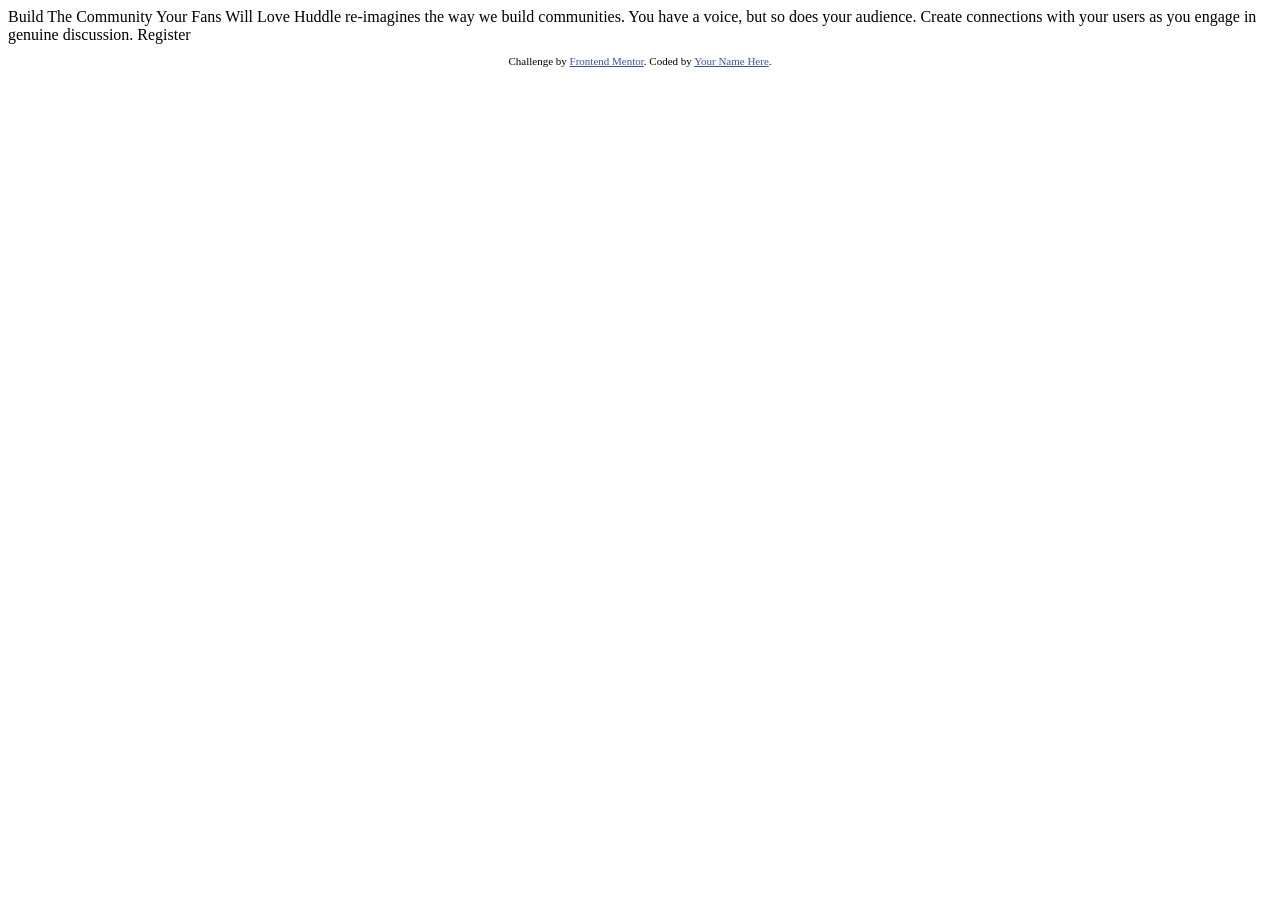
<file: huddle-landing-page-with-single-introductory-section-master/index.html>
<!DOCTYPE html>
<html lang="en">
<head>
  <meta charset="UTF-8">
  <meta name="viewport" content="width=device-width, initial-scale=1.0"> <!-- displays site properly based on user's device -->

  <link rel="icon" type="image/png" sizes="32x32" href="./images/favicon-32x32.png">
  
  <title>Frontend Mentor | Huddle landing page with single introductory section</title>

  <!-- Feel free to remove these styles or customise in your own stylesheet 👍 -->
  <style>
    .attribution { font-size: 11px; text-align: center; }
    .attribution a { color: hsl(228, 45%, 44%); }
  </style>
</head>
<body>

  Build The Community Your Fans Will Love

  Huddle re-imagines the way we build communities. You have a voice, but so does your audience. 
  Create connections with your users as you engage in genuine discussion. 

  Register

  <footer>
    <p class="attribution">
      Challenge by <a href="https://www.frontendmentor.io?ref=challenge" target="_blank">Frontend Mentor</a>. 
      Coded by <a href="#">Your Name Here</a>.
    </p>
  </footer>
</body>
</html>
</file>
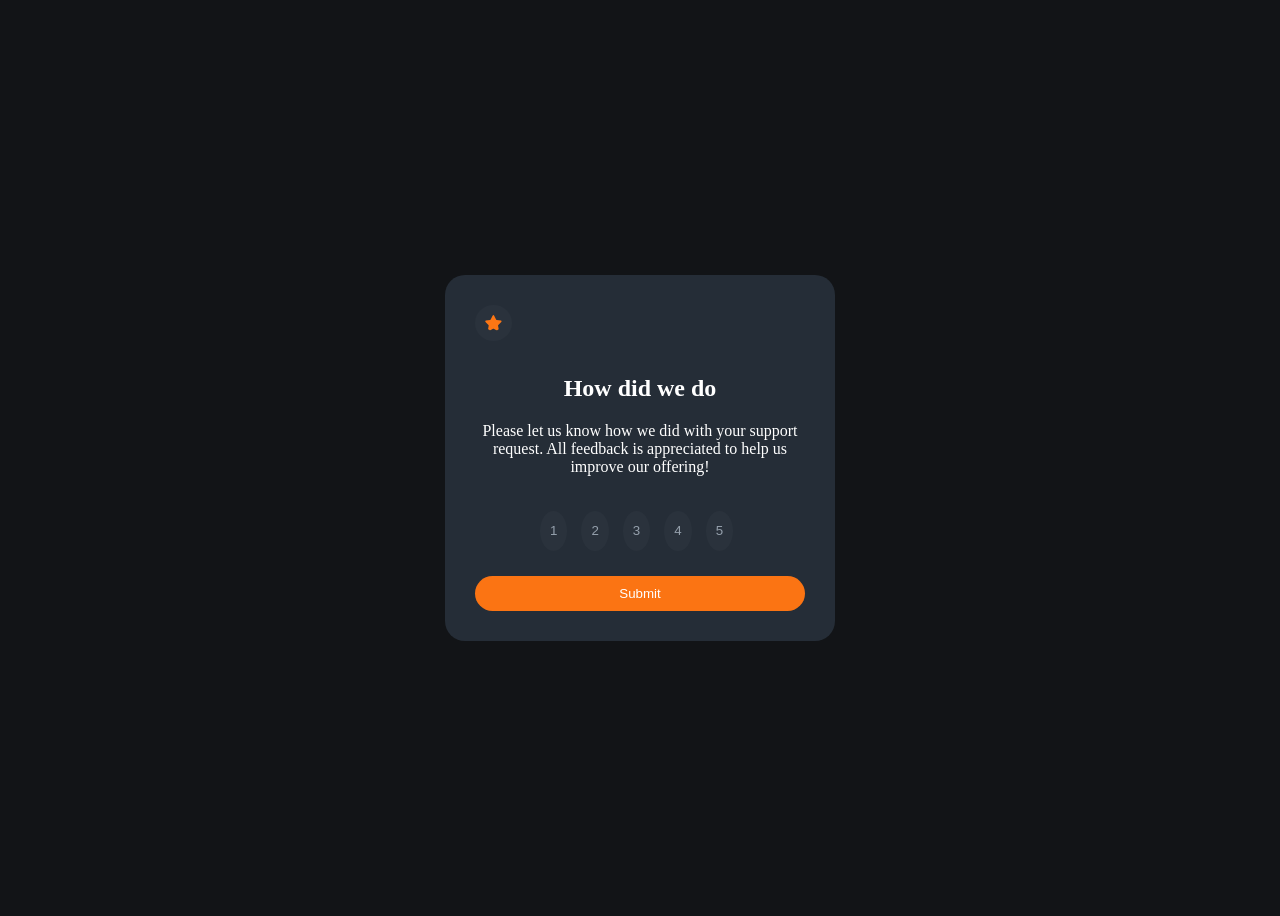
<file: interactive_rating_component/index.html>
<!DOCTYPE html>
<html lang="en">
<head>
  <meta charset="UTF-8">
  <meta name="viewport" content="width=device-width, initial-scale=1.0"> <!-- displays site properly based on user's device -->

  <link rel="icon" type="image/png" sizes="32x32" href="./images/favicon-32x32.png">
  <link rel="stylesheet" href="app.css">

  <title>Interactive rating component</title>


</head>
<body>
  <div class="container">
    <div class="card">
      <div class="card-container">
        <div class="card-header">
          <img src="./images/icon-star.svg" alt="icon-star">
        </div>
        <div class="card-body">
          <h2> How did we do </h2>
          <p> Please let us know how we did with your support request. All feedback is appreciated
            to help us improve our offering!</p>
        </div>
        <div class="btn-container">
          <button>1</button>
          <button>2</button>
          <button>3</button>
          <button>4</button>
          <button>5</button>
        </div>
        <button class="submit">Submit</button>
      </div>
    </div>
    <div class="card card-2 hide">
      <div class="card-container">

          <img src="./images/illustration-thank-you.svg" alt="icon-star">
        </div>
        <div class="card-body">
          <p> You selected <span>0</span> of 5 </p>
          <h2>Thank you!</h2>
          <p> We appreciate you for taking the time to give a rating. If you ever need more support,
            don’t hesitate to get in touch!</p>
        </div>
      </div>
    </div>
  </div>

    <script type="text/javascript" src="script.js"></script>

</body>
</html>
</file>
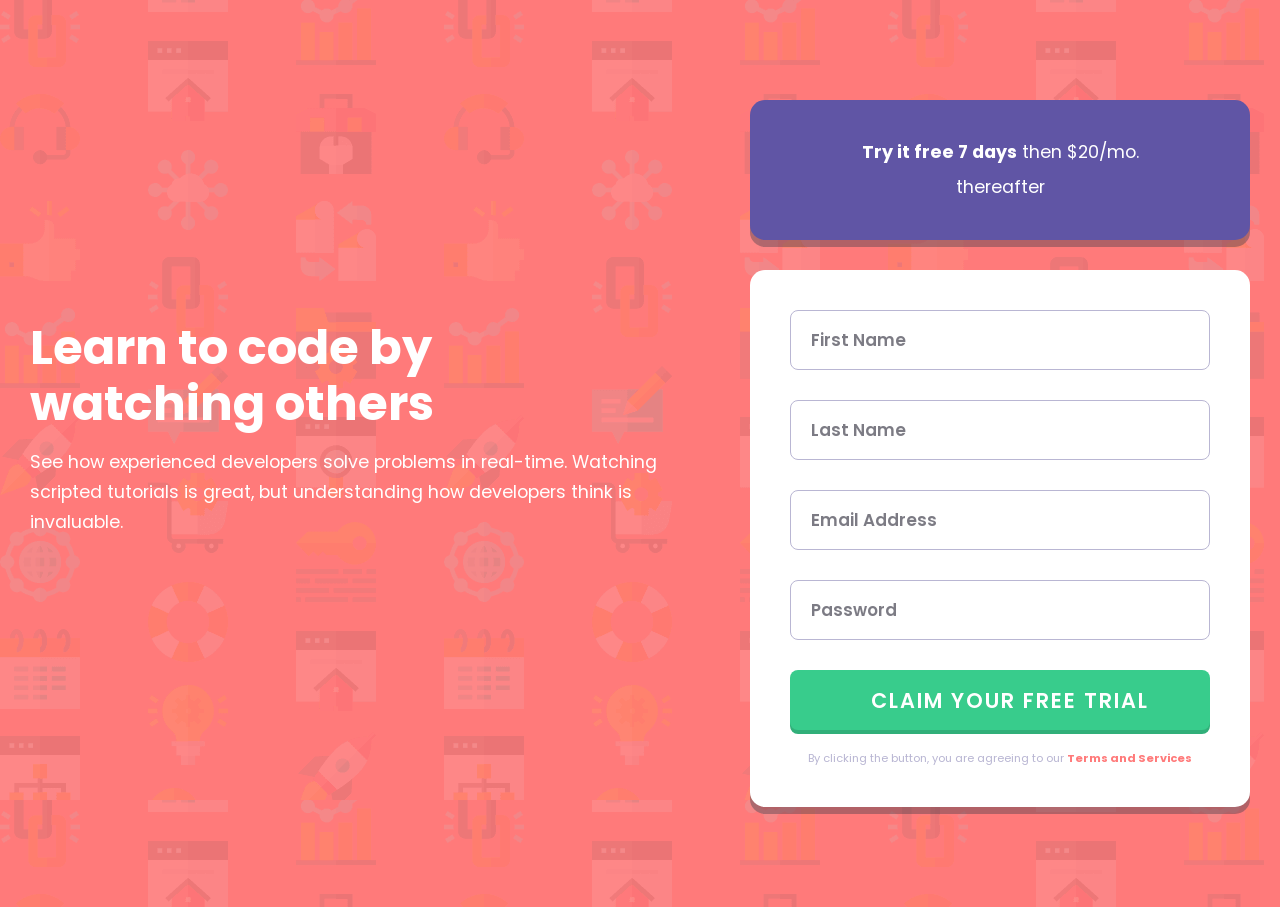
<file: intro-component-with-signup-form-master/index.html>
<!DOCTYPE html>
<html lang="en">
<head>
  <meta charset="UTF-8">
  <!-- displays site properly based on user's device -->
  <meta name="viewport" content="width=device-width, initial-scale=1.0">
  <link rel="icon" type="image/png" sizes="32x32" href="./images/favicon-32x32.png">
  <link rel="stylesheet" type="text/css" href="styles.css">
  <title>Sign up form</title>

  <!-- Feel free to remove these styles or customise in your own stylesheet 👍 -->
  <style>
    .attribution { font-size: 11px; text-align: center; }
    .attribution a { color: hsl(228, 45%, 44%); }
  </style>
</head>
<body>
  <section id="intro">
    <div class="container">
      <div class="left">
        <h1>Learn to code by <br> watching others</h1>
        <p>See how experienced developers solve problems in real-time. Watching scripted tutorials is great,
        but understanding how developers think is invaluable.</p>
      </div>
      <div class="right">
        <div class="top-box">
          <p><span>Try it free 7 days</span> then $20/mo. thereafter</p>
        </div>
        <div class="form-container">
          <form action="#">
            <div class="field-group">
              <label for="firstName">First Name</label>
              <input type="text" id="firstname" name="firstname" placeholder="First Name">
              <img src="./images/icon-error.svg" class="error-icon" alt="error img">
              <p class="error-text">First Name cannot be empty</p>
            </div>
            <div class="field-group">
              <label for="lastName">Last Name</label>
              <input type="text" id="lastname" name="lastname" placeholder="Last Name">
              <img src="./images/icon-error.svg" class="error-icon" alt="error img">
              <p class="error-text">Last Name cannot be empty</p>
            </div>
            <div class="field-group">
              <label for="email">Email</label>
              <input type="email" id="email" name="email" placeholder="Email Address">
              <img src="./images/icon-error.svg" class="error-icon" alt="error img">
              <p class="error-text">Looks like this is not an email</p>
            </div>
            <div class="field-group">
              <label for="password">Password</label>
              <input type="password" id="pssword" name="password" placeholder="Password">
              <img src="./images/icon-error.svg" class="error-icon" alt="error img">
              <p class="error-text">Password cannot be empty</p>
            </div>
            <button type="submit">Claim your free trial</button>
            <p class="form-footer">By clicking the button, you are agreeing to our <span>Terms and Services</span></p>
          </form>
        </div>
      </div>
    </div>
  </section>

  <footer>
  </footer>
  <script src="main.js"></script>
</body>
</html>
</file>
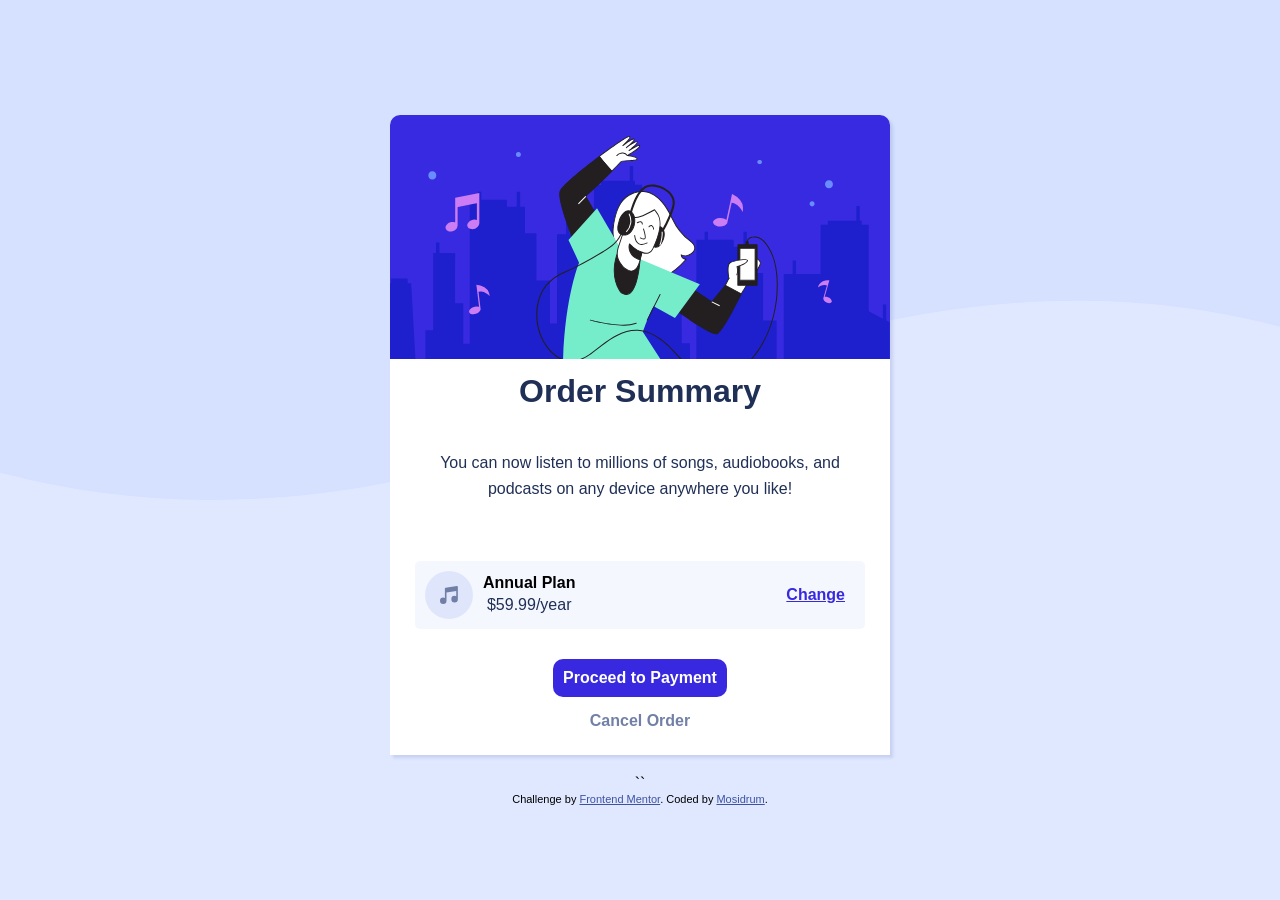
<file: order-summary-component-main/index.html>
<!DOCTYPE html>
<html lang="en">
<head>
  <meta charset="UTF-8">
  <!-- displays site properly based on user's device -->
  <meta name="viewport" content="width=device-width, initial-scale=1.0">
  <link rel="icon" type="image/png" sizes="32x32" href="./images/favicon-32x32.png">
  <link rel="stylesheet" href="styles.css">
  <title>Frontend Mentor | Order summary card</title>
</head>
<body>
  <div class="bg_image"></div>
  <div class="container">
    <img src="./images/illustration-hero.svg" alt="" class="hero">
    <h1>Order Summary</h1>
      <p class="desc">You can now listen to millions of songs, audiobooks, and podcasts on any
        device anywhere you like!
      </p>

    <div class="pricing">
      <article class="article">
      <img src="./images/icon-music.svg" alt="">
        <div>
        <h4>Annual Plan</h4>
        <p>$59.99/year</p>
        </div>
      </article>
      <button class="btn btn-change">Change</button>
    </div>

    <div class="buttons">
     <button class="btn btn-pay">Proceed to Payment</button>
     <button class="btn btn-order">Cancel Order</button>
    </div>
  </div>``

  <div class="attribution">
    Challenge by <a href="https://www.frontendmentor.io?ref=challenge" target="_blank">Frontend Mentor</a>.
    Coded by <a href="github.com/mosidrum">Mosidrum</a>.
  </div>
</body>
</html>
</file>
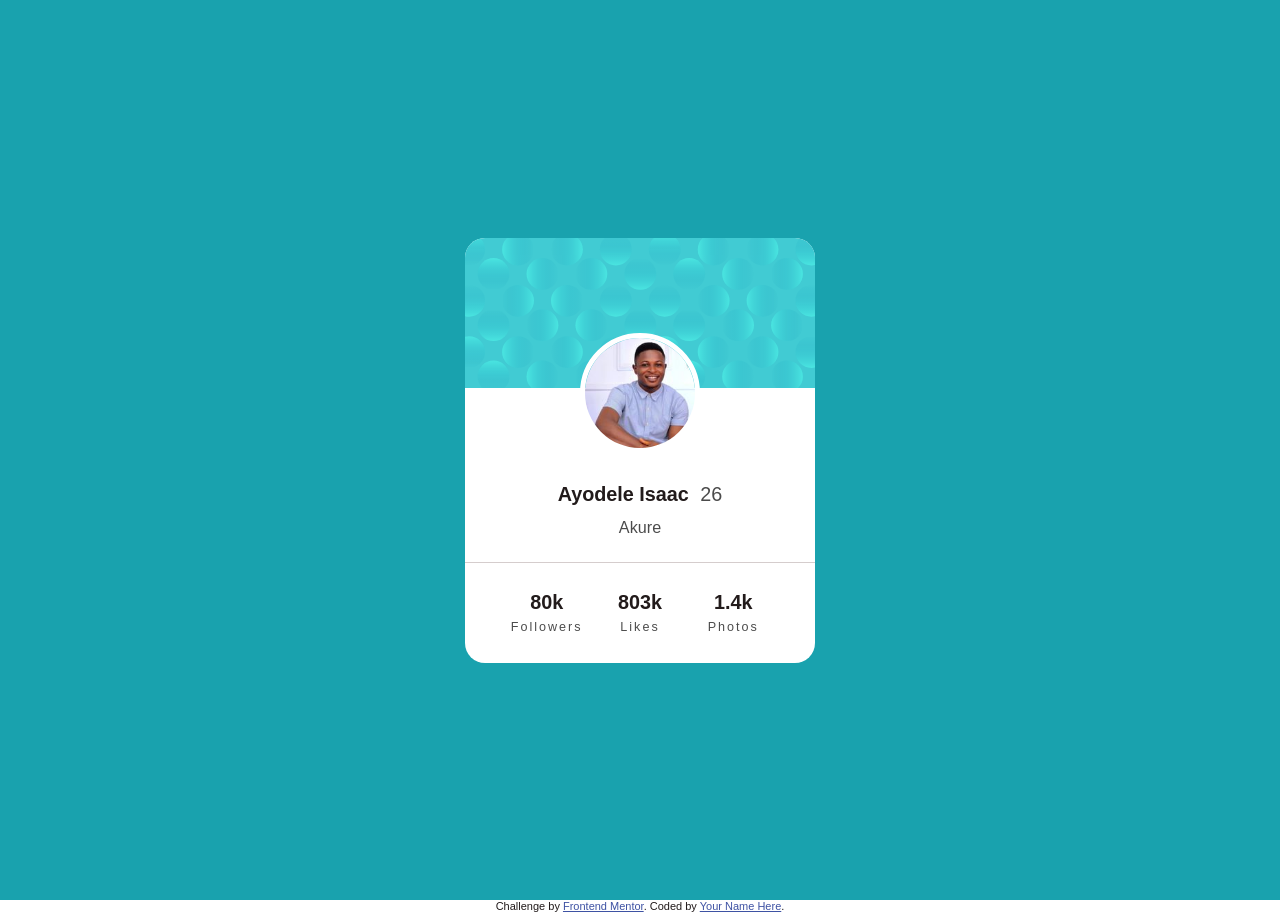
<file: profile-card-component-main/index.html>
<!DOCTYPE html>
<html lang="en">
<head>
  <meta charset="UTF-8">
  <meta name="viewport" content="width=device-width, initial-scale=1.0"> <!-- displays site properly based on user's device -->
  <link rel="icon" type="image/png" sizes="32x32" href="./images/profile.png">
  <link rel="stylesheet" href="styles.css">
  <title>Profile card component</title>

  <!-- Feel free to remove these styles or customise in your own stylesheet 👍 -->
  <style>
    .attribution { font-size: 11px; text-align: center; }
    .attribution a { color: hsl(228, 45%, 44%); }
  </style>
</head>
<body>
    <section class="main">
      <div class="card">
        <div class="card-header"></div>
        <div class="card-body">
            <div class="img-holder">
              <img src="images/image-isaac.jpg" alt="">
            </div>
            <h2 class="name-age">
              Ayodele Isaac
              <span class="age">26</span>
            </h2>
            <h3 class="city">Akure</h3>
        </div>
            <div class="card-footer">
              <div class="item">
                <h4 class="value">80k</h4>
                <h5 class="meta">Followers</h5>
              </div>
              <div class="item">
                <h4 class="value">803k</h4>
                <h5 class="meta">Likes</h5>
              </div>
              <div class="item">
                <h4 class="value">1.4k</h4>
                <h5 class="meta">Photos</h5>
              </div>
            </div>
      </div>
    </section>
  <div class="attribution"></div>
  <div class="attribution">
    Challenge by <a href="https://www.frontendmentor.io?ref=challenge" target="_blank">Frontend Mentor</a>.
    Coded by <a href="#">Your Name Here</a>.
  </div>
</body>
</html>
</file>
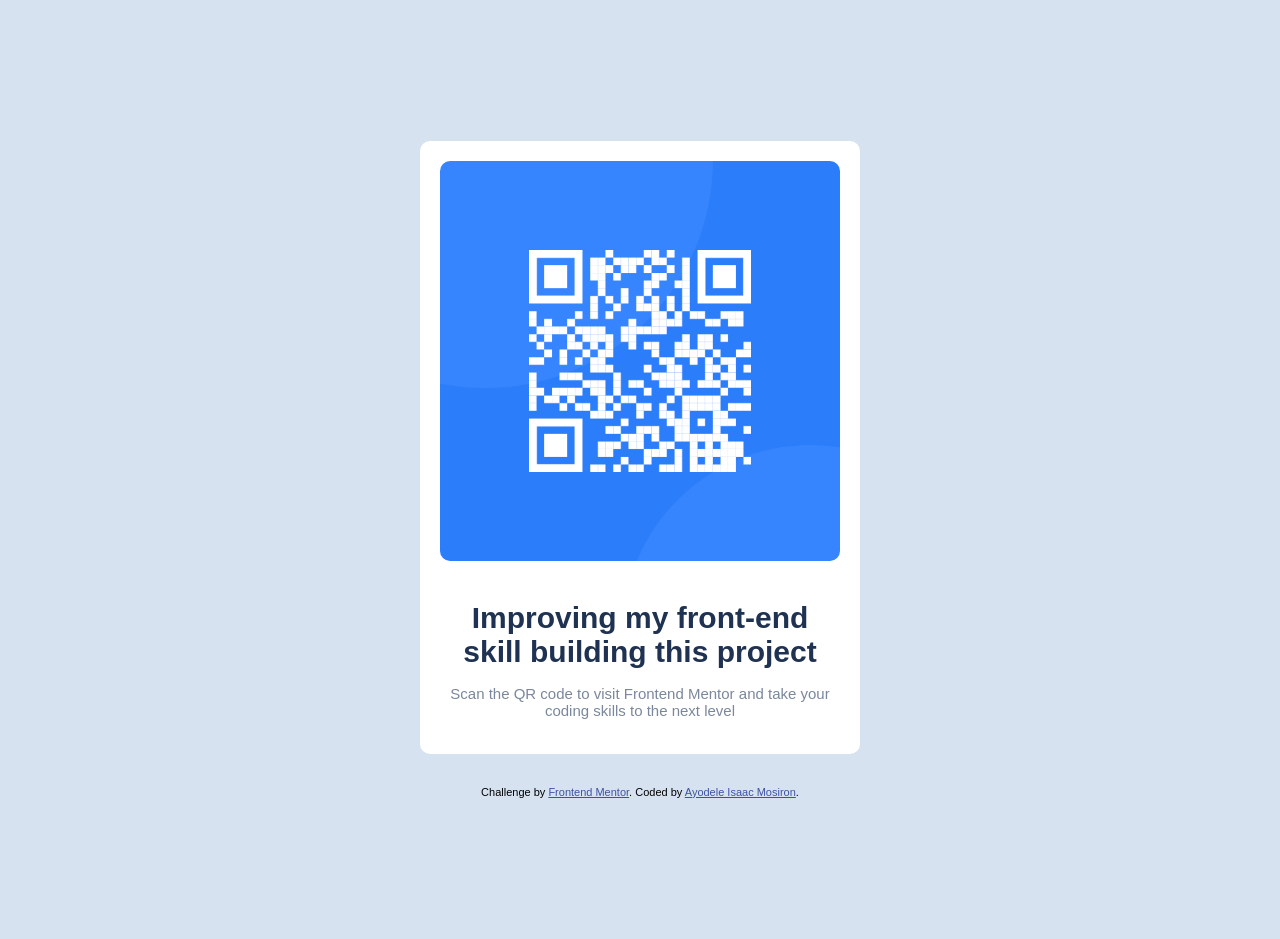
<file: qr_code_component/index.html>
<!DOCTYPE html>
<html lang="en">
<head>
  <meta charset="UTF-8">
  <meta name="viewport" content="width=device-width, initial-scale=1.0"> <!-- displays site properly based on user's device -->

  <link rel="icon" type="image/png" sizes="32x32" href="./images/favicon-32x32.png">
  <link rel="stylesheet" href="styles.css">

  <title>Frontend Mentor | QR code component</title>

</head>
<body>
<div class="container">
  <img src="./images/image-qr-code.png" alt="">
  <h1>Improving my front-end skill building this project</h1>
  <p>
    Scan the QR code to visit Frontend Mentor and take your coding skills to the next level
  </p>

</div>

  <div class="attribution">
    Challenge by <a href="https://www.frontendmentor.io?ref=challenge" target="_blank">Frontend Mentor</a>.
    Coded by <a href="https://github.com/mosidrum">Ayodele Isaac Mosiron</a>.
  </div>
</body>
</html>
</file>
<file: interactive_rating_component/app.css>
body {
    background-color: hsl(216, 12%, 8%);
    font-size: 16px;
    color: #fff;
    font-family: cursive;
}

.container {
    display: flex;
    justify-content: center;
    align-items: center;
    min-height: 100vh;
}

.card{
    background-color: hsl(213, 19%, 18%);
    width: 350px;
    padding: 20px;
    border-radius: 20px;
}
.btn-container button {
    padding: 15px;
    height: 40px;
    background: hsl(212, 17%, 20%);
    border: none;
    outline: none;
    border-radius: 50%;
    margin: 5px;
    color: hsl(212, 12%, 63%);
}
/* over stage*/
.btn-container button:hover {
    background-color:hsl(212, 12%, 63%);
    color:#fff
}
/*active stage*/
.btn-container button:active {
    background-color: hsl(25, 97%, 53%);
    color:#fff
}
.btn-container {
    margin-bottom: 20px;
    padding-left:60px ;
}
.card-container {
    padding: 10px;
}
.card-container button {
    padding: 10px;
}
.submit {
    width: 100%;
    padding: 30px, 20px;
    border: none;
    outline: none;
    background: hsl(25, 97%, 53%);
    color: white;
    border-radius: 20px;
}
.submit:hover {
    background: #fff;
    color: hsl(25, 97%, 53%);
}
.card-header img {
    background: hsl(212, 17%, 20%);
    border-radius: 50%;
    padding: 10px;
}
.card-body {
    margin-top: 30px;
    margin-bottom: 30px;
}
.card-body h2 {
    text-align: center;
    align-content: justify;
}
.card-body p {
    text-align: center;
    align-content: justify;
}
.hide {
    display: none;
}
.card-2 {
    text-align: center;
}
.attribution {
    text-align: center;
    color: white;
}
</file>
<file: intro-component-with-signup-form-master/styles.css>
@import url('https://fonts.googleapis.com/css2?family=Outfit:wght@400;700&family=Poppins:wght@400;500;600;700&family=Red+Hat+Display:wght@500;700;900&display=swap');
*{
	padding: 0;
	margin: 0;
	box-sizing: border-box;
}
.error-text,
.error-icon{
	display: none;
}
.field-group.error .error-text,
.field-group.error .error-icon{
	display: block;
}
.field-group.error input{
	border: 2px solid hsl(0, 100%, 74%);
}
html{
	font-size: 16px;
	font-family: 'poppins', sans-serif;
}
#intro{
	min-height: 100vh;
	width: 100%;
	display: flex;
	align-items: center;
	justify-content: center;
	background-image: url(./images/bg-intro-mobile.png);
	background-color: hsl(0, 100%, 74%);
	padding: 100px 0;
}
.container{
	display: flex;
	align-items: center;
	justify-content: center;
	flex-direction: column; /*for mobile designs*/
	text-align: center;
	padding: 0 30px;
	max-width: 1300px;
	margin: 0 auto;
}
.left{
	flex: 1;
	margin-bottom: 50px;
}
.left h1{
	color: white;
	font-size: 2.5rem;
	line-height: 3rem;
	margin-bottom: 15px;
}
.left p{
	color: white;
	font-size: 1.1rem;
	line-height: 1.9rem;
}
.right{
	flex: 1;
}
.right .top-box{
	background-color: hsl(248, 32%, 49%);
	color:white;
	padding: 15px 90px;
	border-radius: 15px;
	border: 15px;
	box-shadow: 0 7px hsla(249, 10%, 26%, 0.404);
	margin-bottom: 30px;
}
.right .top-box p{
	font-size: 1.3rem;
	line-height: 2.2rem;
}
.right .top-box p span{
	font-weight: 700;
}
.right .form-container{
	background-color: white;
	padding: 30px;
	border-radius: 15px;
	box-shadow: 0 7px hsla(249, 10%, 26%, 0.404);
}
.field-group{
	position: relative;
	margin-bottom: 25px;
}
.right label{
	display: none;
}
.right input:focus{
	border: 1.5px solid hsl(249, 10%, 26%);
}
.right input::placeholder{
	color: hsl(249, 10%, 26%, 0.678);
	font-size: 1.1rem;
	font-weight: 600;
	font-family: 'poppins';
}
.right input,
.right button[type = submit]{ /*even without putting "type = submit", it will work*/
	width: 100%;
	height: 60px;
	margin-bottom: 5px;
	border-radius: 8px;
	border: 1.3px solid hsl(246, 25%, 77%);
	padding-left: 20px;
	outline: none;
	color: hsl(249, 10%, 26%);
	font-family: 'poppins';
	font-size: 1.1rem;
	font-weight: 600;
}
.right button[type = submit]{
	border: none;
	background-color: hsl(154, 59%, 51%);
	color: white;
	box-shadow: 0px 4px hsl(154, 56%, 44%);
	font: 500;
	font-size: 1.3rem;
	text-transform: uppercase;
	letter-spacing: 2px;
	margin-bottom: 0;
}
.right button[type = submit]:hover{
	background-color: hsl(154, 87%, 58%);
	cursor: pointer;
}
.right .form-footer{
	margin-top: 10px;
	color: hsl(246, 25%, 77%);
}
.right .form-footer span{
	color: hsl(0, 100%, 74%);
	font-weight: 700;
}
.error-icon{
	position: absolute;
	top: 28%;
	right: 20px;
}
.error-text{
	text-align: right;
	font-size: .8rem;
	font-style: italic;
	color: hsl(0, 100%, 74%);
	font-weight: 500;
}


@media only screen and (min-width: 1000px){
	#intro{
		background-image: url(./images/bg-intro-desktop.png);
	}
	.container{
		flex-direction: row;
	}
	.left{
		text-align: left;
		padding-right: 50px;
	}
	.left h1{
		font-size: 3rem;
		line-height: 3.5rem;
	}
	.left p{
		font-size: 1.1rem;
	}
	.right{
		max-width: 500px;
	}
	.right .top-box p{
		font-size: 1.1rem;
		padding: 20px;
	}
	.right .form-container{
		padding: 40px;
	}
	.right input,
	.right input::placeholder{
		font-size: 1.05rem;
	}
	.right .form-footer{
		margin-top: 20px;
		font-size: .7rem;
	}
}
</file>
<file: order-summary-component-main/styles.css>
@import url('https://fonts.googleapis.com/css2?family=Outfit:wght@400;700&family=Red+Hat+Display:wght@500;700;900&display=swap');

:root {
--Pale-blue: hsl(225, 100%, 94%);
--Bright-blue: hsl(245, 75%, 52%);
--Very-pale-blue: hsl(225, 100%, 98%);
--Desaturated-blue: hsl(224, 23%, 55%);
--Dark-blue: hsl(223, 47%, 23%);
}

*{
    margin: 0;
    padding: 0;
    box-sizing: border-box;
    cursor: default;
}
body{
    font-family: "", sans-serif;
    background-color: var(--Pale-blue);
    text-align: center;
    display: flex; /*Displaying somthing fixed t the center*/
    flex-direction: column; /*Displaying somthing fixed t the center*/
    align-items: center; /*Displaying somthing fixed t the center*/
    justify-content: center; /*Displaying somthing fixed t the center*/
    min-height: 100vh; /*Displaying somthing fixed t the center*/

}

.bg_image{
    background: url("./images/pattern-background-mobile.svg") no-repeat center/cover;
    height: 400px;
    position: absolute;
    /*if image pushes content down*/
    top: 0;
    right: 0;
    left: 0;
    bottom: 0;
    z-index: -1;
}

.btn{
    border: none;
    padding: 5px 10px;
    border-radius: 10px;
    font-weight: bold;
    font-size: 16px;
    cursor: pointer;
    transition: all 0.5s ease-in-out;
}

.btn-change{
    background-color: transparent;
    color: var(--Bright-blue);
    text-decoration: underline;
}

p{
    font-size: 16px;
    line-height: 1.6;
    color: var(--Dark-blue)
}

h1{
    color: hsl(223, 47%, 23%);
    margin: 10px 0;
}

.desc{
    padding: 30px;
}

.pricing{
    margin: 30px auto 20px;
    background-color: var(--Very-pale-blue);
    text-decoration: none;
    padding: 10px;
    width: 90%;
    border-radius: 5px;
    display: flex; /*Displays items side by side*/
    align-items: center;
    justify-content: space-between;
}

.article{
    display: flex;
    align-items: center;
    justify-content: center;
}

.article img {
    margin-right: 10px;
}

.container{
    background-color: #fff;
    margin: 20px;
    border-radius: 10px 10px 0 0;
    box-shadow: 3px 3px 3px hsl(228, 45%, 44%, 0.15);
    padding-bottom: 20px;


}

.container img.hero {
    width: 100%;
    border-radius: 10px 10px 0 0;
}

.buttons{
    font-family: inherit;
    display: flex;
    flex-direction: column;
    align-items: center;
    justify-content: center;

}

.btn-pay{
    background-color: var(--Bright-blue);
    color: #fff;
    padding: 10px;
    margin-top: 10px;
}

.btn-pay:hover,
.btn-change:hover{
    opacity: 0.7;
}

.btn-order{
    background-color: transparent;
    color: var(--Desaturated-blue);
    margin-top: 10px;
}

.btn-order:hover{
    color: hsl(223, 47%, 23%);
}

.attribution {
    font-size: 11px;
    text-align: center;
}

.attribution a {
    color: hsl(228, 45%, 44%);
}

/*When it gets to a larger screen*/
@media(min-width: 768px){
    .bg_image {
        background: url("./images/pattern-background-desktop.svg") no-repeat center/cover;
        height: 500px;
    }
    .container{
        width: 500px;
    }
}
</file>
<file: profile-card-component-main/styles.css>
:root{
    font-size: 18px;
}

*{
    margin: 0;
    padding: 0;
    box-sizing: border-box;
}
body{
    font-family: 'kumbh Sans', sans-serif;
    color: hsl(0, 11%, 12%);
}
section{
    background: hsl(185, 75%, 39%);
    height: 100vh;
    display: flex;
    justify-content: center;
    align-items: center;
    position: relative;

}
.card{
    width: 350px;
    border-radius: 20px;
    background: white;
    overflow: hidden;
    text-align: center;
}
.card-header{
    background-image: url(images/bg-pattern-card.svg);
    background-size: cover;
    height: 150px;
}
.card-body{
    padding: 0 20px 25px;
}
.img-holder{
    width: 120px;
    height: 120px;
    border-radius: 50%;
    border: 5px solid white;
    overflow: hidden;
    margin: -55px auto 30px auto;
}
.img-holder img{
    width: 100%;
    height: auto;
    display: block;
}
.name-age{
    font-size: 1.1rem;
    margin-bottom: 12px;
}
.age,
.city,
.meta{
    font-weight: 400;
    color:hsl(0, 0%, 0%);
    opacity: 0.7;
}
.age{
    font-weight: 400;
    margin-left: 6px;
}
.city{
    font-size: .9rem;
}
.card-footer{
    border-top: 1px solid hsl(0, 8%, 82%);
    display: flex;
    padding: 0 35px;
}
.card-footer .item{
    flex: 1;
    height: 100px;
    display: flex;
    flex-direction: column;
    justify-content: center;
    align-items: center;
}
.card-footer .item .value{
    font-size: 1.1rem;
    margin-bottom: 6px;
    letter-spacing: 0px;
}
.card-footer .item .meta{
    font-size: .7rem;
    letter-spacing: 2px;
}
</file>
<file: qr_code_component/styles.css>
3@import url('https://fonts.googleapis.com/css2?family=Outfit:wght@400;700&display=swap');
* {
    padding:0;
    margin:0;
    box-sizing: border-box;
}
:root{
--White: hsl(0, 0%, 100%);
--light-gray: hsl(212, 45%, 89%);
--Grayish-blue: hsl(220, 15%, 55%);
--Dark-blue: hsl(218, 44%, 22%);
}
img {
    max-width: 100%;
}
body {
    font-family: "outfit", sans-serif;
    font-size: 15px;
    background-color: var(--light-gray);
    display: flex;
    flex-direction: column;
    align-items: center;
    justify-content: center;
    height: calc(100vh - 1px);
    margin: 1.25rem;
}
.container {
    background-color: var(--White);
    padding: 1.25rem;
    border-radius: 0.625rem;
    margin-bottom: 2rem;
}
.container img {
    border-radius: 0.625rem;
    margin-bottom: 1rem;
}
.container h1 {
    color: var(--Dark-blue);
    text-align: center;
    margin-bottom: 1rem;
}
.container p {
    color: var(--Grayish-blue);
    text-align: center;
}
.attribution {
    font-size: 11px; text-align: center;
}
.attribution a {
    color: hsl(228, 45%, 44%);
}


@media (min-width: 500px){
    .container {
        width: 400px;
    }
}
</file>
